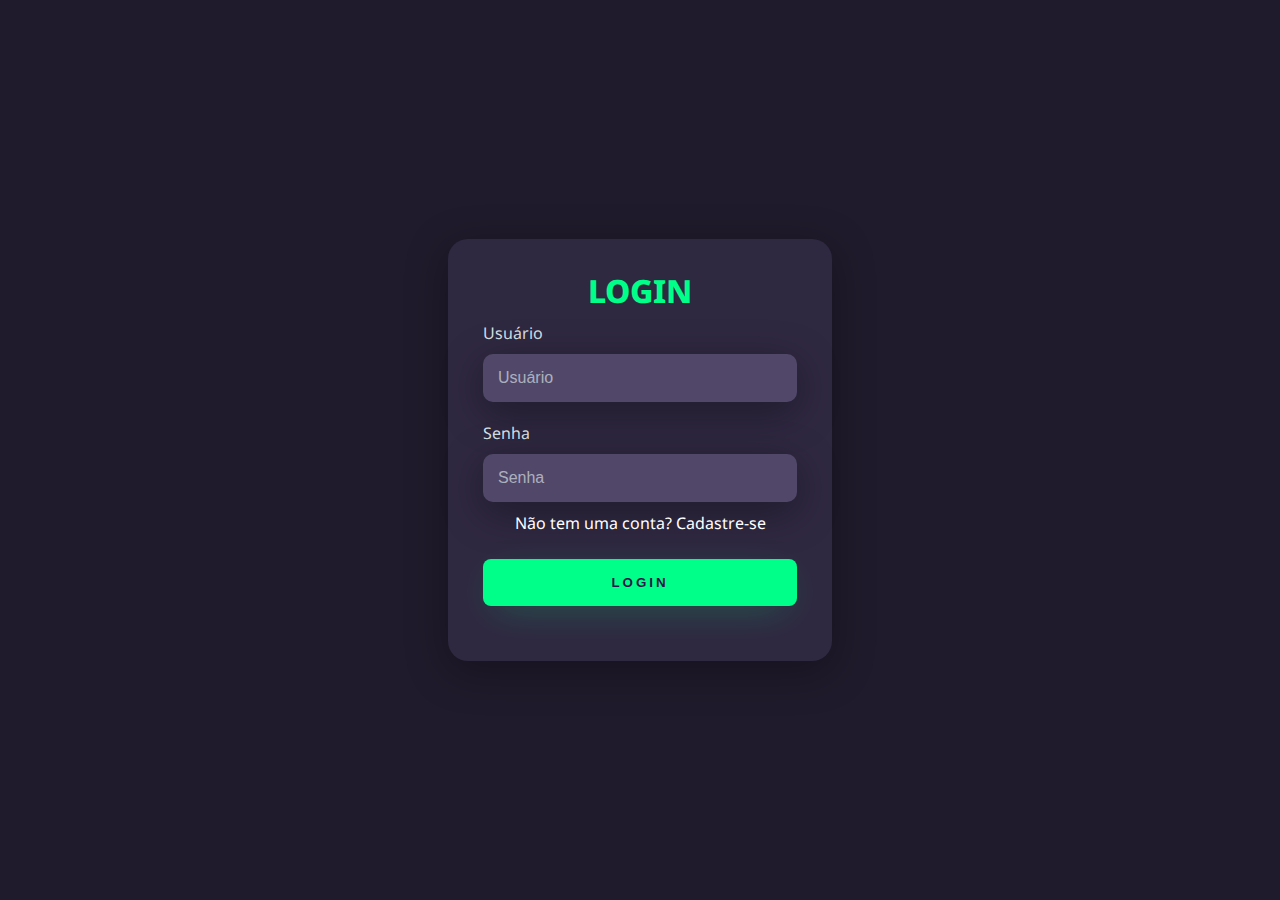
<file: Gerenciador-Tarefas/Gerenciador-Tarefas/Template/index.html>
<!DOCTYPE html>
<html lang="pt-BR">

<head>
  <meta charset="UTF-8">
  <meta http-equiv="X-UA-Compatible" content="IE=edge">
  <meta name="viewport" content="width=device-width, initial-scale=1.0">
  <link rel="stylesheet" href="style.css">
  <title>Login</title>
</head>

<body>
  <div class="main-login">

    <div class="right-login">
      <div class="card-login">
        <h1>LOGIN</h1>
        <div class="textfield">
          <label for="usuario">Usuário</label>
          <input type="text" name="usuario" placeholder="Usuário">
        </div>
        <div class="textfield">
          <label for="password">Senha</label>
          <input type="password" name="password" placeholder="Senha">
        </div>
        <a class="cadastro" href="cadastro.html">Não tem uma conta? Cadastre-se</a>
        <button class="btn-login">Login</button>
      </div>
    </div>
  </div>
</body>

</html>
</file>
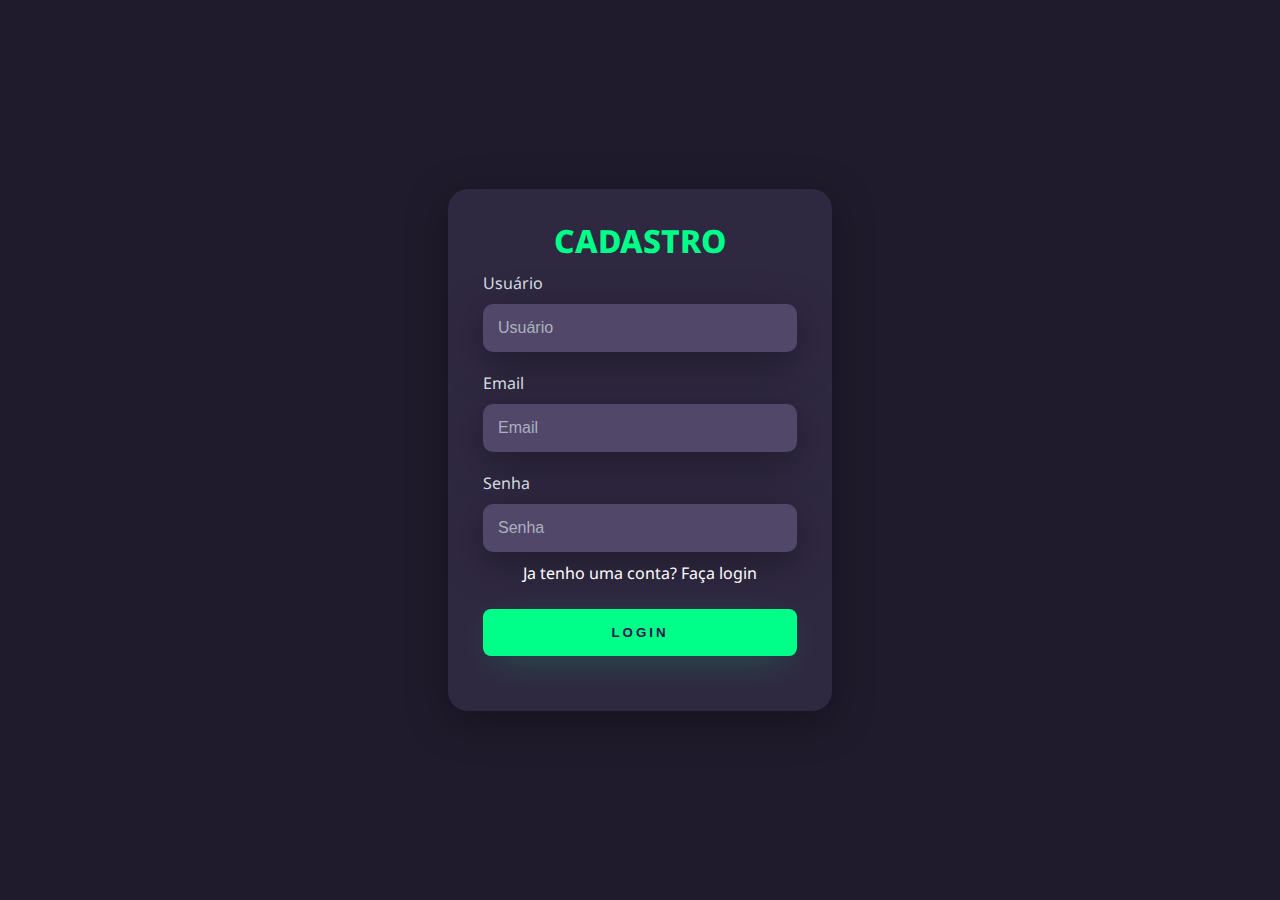
<file: Gerenciador-Tarefas/Gerenciador-Tarefas/Template/cadastro.html>
<!DOCTYPE html>
<html lang="pt-BR">

<head>
     <meta charset="UTF-8">
     <meta http-equiv="X-UA-Compatible" content="IE=edge">
     <meta name="viewport" content="width=device-width, initial-scale=1.0">
     <link rel="stylesheet" href="style.css">
     <title>Login</title>
</head>

<body>
     <div class="main-login">

          <div class="right-login">
               <div class="card-login">
                    <h1>CADASTRO</h1>
                    <div class="textfield">
                         <label for="usuario">Usuário</label>
                         <input type="text" name="usuario" placeholder="Usuário">
                    </div>
                    <div class="textfield">
                         <label for="email">Email</label>
                         <input type="text" name="email" placeholder="Email">
                    </div>
                    <div class="textfield">
                         <label for="password">Senha</label>
                         <input type="password" name="password" placeholder="Senha">
                    </div>
                    <a class="cadastro" href="index.html">Ja tenho uma conta? Faça login</a>
                    <button class="btn-login">Login</button>
               </div>
          </div>
     </div>
</body>

</html>
</file>
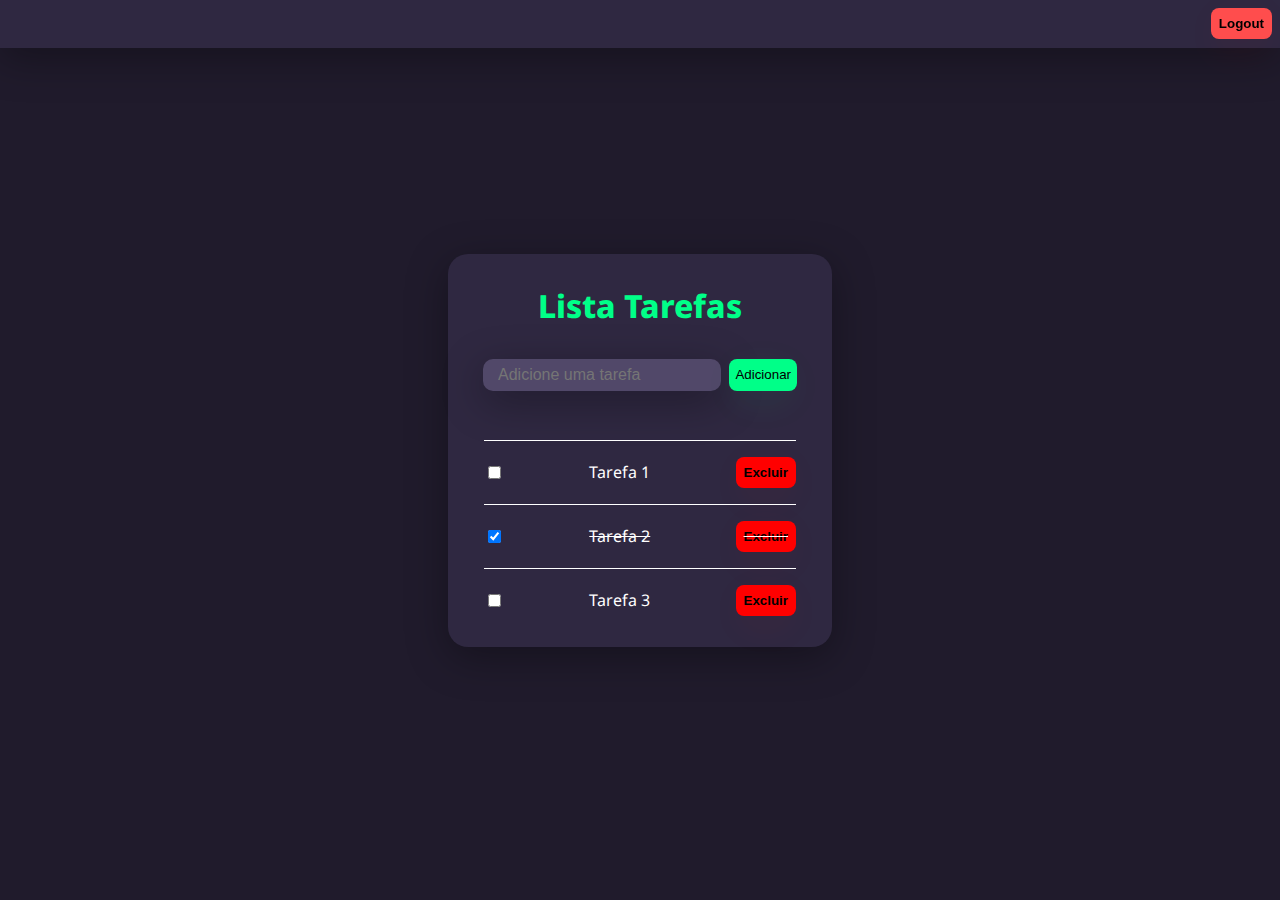
<file: Gerenciador-Tarefas/Gerenciador-Tarefas/Template/listaTarefas.html>
<!DOCTYPE html>
<html lang="pt-BR">

<head>
     <meta charset="UTF-8">
     <meta http-equiv="X-UA-Compatible" content="IE=edge">
     <meta name="viewport" content="width=device-width, initial-scale=1.0">
     <link rel="stylesheet" href="listaTarefas.css">
     <title>Login</title>
</head>

<body>


     <div class="main-login">
          <nav class="navbar">
               <button class="btn-logout" onclick="window.location.href='index.html'">Logout</button>
          </nav>

          <div class="right-login">
               <div class="card-login">
                    <h1>Lista Tarefas</h1>
                    <div class="adicionar-tarefa">
                         <input class="inputAdicionar" type="text" placeholder="Adicione uma tarefa"> <button
                              class="buttonAdicionar">Adicionar</button>
                    </div>
                    <div class="lista-tarefas">
                         <div class="tarefa"><input type="checkbox"> Tarefa 1 <button
                                   class="buttonExcluir">Excluir</button>
                         </div>
                         <div class="tarefa" style="text-decoration: line-through;"><input type="checkbox" checked>
                              Tarefa 2 <button class="buttonExcluir">Excluir</button>
                         </div>
                         <div class="tarefa"><input type="checkbox"> Tarefa 3 <button
                                   class="buttonExcluir">Excluir</button>
                         </div>
                    </div>
               </div>
          </div>
</body>

</html>
</file>
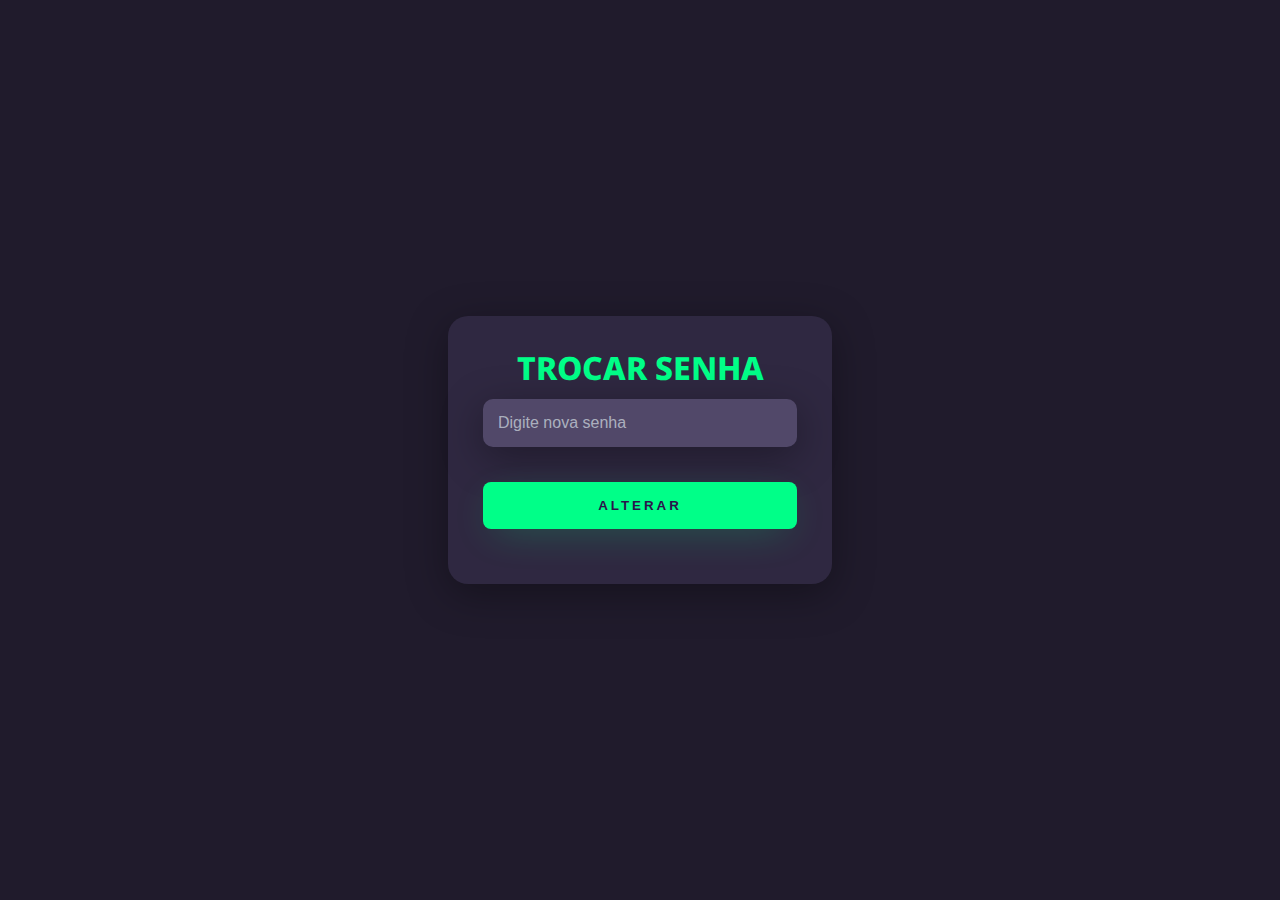
<file: Gerenciador-Tarefas/Gerenciador-Tarefas/Template/recuperarSenha.html>
<!DOCTYPE html>
<html lang="pt-BR">

<head>
     <meta charset="UTF-8">
     <meta http-equiv="X-UA-Compatible" content="IE=edge">
     <meta name="viewport" content="width=device-width, initial-scale=1.0">
     <link rel="stylesheet" href="style.css">
     <title>Login</title>
</head>

<body>
     <div class="main-login">

          <div class="right-login">
               <div class="card-login">
                    <h1>TROCAR SENHA</h1>
                    <div class="textfield">
                         <input type="text" name="usuario" placeholder="Digite nova senha">
                    </div>
                    <button class="btn-login" onclick="window.location.href='index.html'">Alterar</button>
               </div>
          </div>
     </div>
</body>

</html>
</file>
<file: Gerenciador-Tarefas/Gerenciador-Tarefas/Template/style.css>
@import url('https://fonts.googleapis.com/css2?family=Noto+Sans:wght@400;700&display=swap');

body {
  margin: 0;
  font-family: 'Noto Sans', sans-serif;
}

body * {
  box-sizing: border-box;
}

.main-login {
  width: 100vw;
  height: 100vh;
  background: #201b2c;
  display: flex;
  justify-content: center;
  align-items: center;
}

.cadastro {
  text-decoration: none;
  color: white;

}

.cadastro:hover {
  color: #00ff88;
}

.left-login {
  width: 50vw;
  height: 100vh;
  display: flex;
  justify-content: center;
  align-items: center;
  flex-direction: column;
}

.left-login>h1 {
  color: #77ffc0;
  font-size: 2.5vw;
}

.left-login-image {
  width: 35vw;
}

.right-login {
  width: 50vw;
  height: 100vh;
  display: flex;
  justify-content: center;
  align-items: center;
}

.card-login {
  width: 60%;
  display: flex;
  justify-content: center;
  align-items: center;
  flex-direction: column;
  padding: 30px 35px;
  background: #2f2841;
  border-radius: 20px;
  box-shadow: 0px 10px 40px #00000056;
}

.card-login>h1 {
  color: #00ff88;
  font-weight: 800;
  margin: 0;
}

.textfield {
  width: 100%;
  display: flex;
  flex-direction: column;
  align-items: flex-start;
  justify-content: center;
  margin: 10px 0px;
}

.textfield>input {
  width: 100%;
  border: none;
  border-radius: 10px;
  padding: 15px;
  background: #514869;
  color: #f0ffffde;
  font-size: 12pt;
  box-shadow: 0px 10px 40px #00000056;
  outline: none;
  box-sizing: border-box;
}

.textfield>label {
  color: #f0ffffde;
  margin-bottom: 10px;
}

.textfield>input::placeholder {
  color: #f0ffff94;
}

.btn-login {
  width: 100%;
  padding: 16px 0;
  margin: 25px;
  border: none;
  border-radius: 8px;
  outline: none;
  text-transform: uppercase;
  font-weight: 800;
  letter-spacing: 3px;
  color: #2b134b;
  background: #00ff88;
  cursor: pointer;
  box-shadow: 0px 10px 40px -12px #00ff8052;
}

@media only screen and (max-width: 950px) {
  .card-login {
    width: 85%;
  }
}

@media only screen and (max-width: 600px) {
  .main-login {
    flex-direction: column;
  }

  .left-login>h1 {
    display: none;
  }

  .left-login {
    width: 100%;
    height: auto;
  }

  .right-login {
    width: 100%;
    height: auto;
  }

  .left-login-image {
    width: 40vh;
  }

  .card-login {
    width: 90%;
  }
}
</file>
<file: Gerenciador-Tarefas/Gerenciador-Tarefas/Template/listaTarefas.css>
@import url('https://fonts.googleapis.com/css2?family=Noto+Sans:wght@400;700&display=swap');

body {
     margin: 0;
     font-family: 'Noto Sans', sans-serif;
}

body * {
     box-sizing: border-box;
}

.main-login {
     width: 100vw;
     height: 100vh;
     background: #201b2c;
     display: flex;
     justify-content: center;
     align-items: center;
}

.cadastro {
     text-decoration: none;
     color: white;

}

.cadastro:hover {
     color: #00ff88;
}

.left-login {
     width: 50vw;
     height: 100vh;
     display: flex;
     justify-content: center;
     align-items: center;
     flex-direction: column;
}

.left-login>h1 {
     color: #77ffc0;
     font-size: 2.5vw;
}

.left-login-image {
     width: 35vw;
}

.right-login {
     width: 50vw;
     height: 100vh;
     display: flex;
     justify-content: center;
     align-items: center;
}

.card-login {
     width: 60%;
     display: flex;
     justify-content: center;
     align-items: center;
     flex-direction: column;
     padding: 30px 35px;
     background: #2f2841;
     border-radius: 20px;
     box-shadow: 0px 10px 40px #00000056;
}

.card-login>h1 {
     color: #00ff88;
     font-weight: 800;
     margin: 0;
}

.textfield {
     width: 100%;
     display: flex;
     flex-direction: column;
     align-items: flex-start;
     justify-content: center;
     margin: 10px 0px;
}

.textfield>input {
     width: 100%;
     border: none;
     border-radius: 10px;
     padding: 15px;
     background: #514869;
     color: #f0ffffde;
     font-size: 12pt;
     box-shadow: 0px 10px 40px #00000056;
     outline: none;
     box-sizing: border-box;
}

.textfield>label {
     color: #f0ffffde;
     margin-bottom: 10px;
}

.textfield>input::placeholder {
     color: #f0ffff94;
}

.btn-login {
     width: 100%;
     padding: 16px 0;
     margin: 25px;
     border: none;
     border-radius: 8px;
     outline: none;
     text-transform: uppercase;
     font-weight: 800;
     letter-spacing: 3px;
     color: #2b134b;
     background: #00ff88;
     cursor: pointer;
     box-shadow: 0px 10px 40px -12px #00ff8052;
}

.adicionar-tarefa {
     width: 100%;
     background-color: rgba(255, 0, 0, 0);
     height: 2rem;
     display: flex;
     gap: 0.5rem;
     margin-top: 2rem;
     justify-content: center;

}

.lista-tarefas {
     color: white;
     width: 100%;
     margin-top: 1rem;
     display: flex;
     flex-direction: column;
     gap: 1rem;
     background-color: rgba(188, 143, 143, 0);
     border: solid 1px rgba(255, 255, 255, 0);
     padding-top: 2rem;

}

.inputAdicionar {
     width: 100%;
     border: none;
     border-radius: 10px;
     padding: 15px;
     background: #514869;
     color: #f0ffffde;
     font-size: 12pt;
     box-shadow: 0px 10px 40px #00000056;
     outline: none;
     box-sizing: border-box;
}

.navbar {
     width: 100%;
     height: 3rem;
     background-color: #2f2841;
     box-shadow: 0px 10px 40px #00000056;
     margin-bottom: 1rem;
     position: fixed;
     top: 0;
}

.btn-logout {
     float: right;
     margin: 0.5rem;
     padding: 0.5rem;
     background-color: #ff4d4d;
     border: none;
     border-radius: 8px;
     cursor: pointer;
     box-shadow: 0px 10px 40px -12px #ff000052;
     color: rgb(0, 0, 0);
     font-weight: 600;
}

.buttonAdicionar {
     background-color: #00ff88;
     border: none;
     border-radius: 8px;
     cursor: pointer;
     box-shadow: 0px 10px 40px -12px #00ff8052;

}

.tarefa {
     display: flex;
     gap: 1.5rem;
     border-top: solid 1px white;
     padding-top: 1rem;
     align-items: center;
     justify-content: space-between;
}

.buttonExcluir {
     background-color: red;
     border: none;
     border-radius: 8px;
     cursor: pointer;
     box-shadow: 0px 10px 40px -12px #ff000052;
     color: rgb(0, 0, 0);
     font-weight: 600;
     padding: 0.5rem;
}

@media only screen and (max-width: 950px) {
     .card-login {
          width: 85%;
     }
}

@media only screen and (max-width: 600px) {
     .main-login {
          flex-direction: column;
     }

     .left-login>h1 {
          display: none;
     }

     .left-login {
          width: 100%;
          height: auto;
     }

     .right-login {
          width: 100%;
          height: auto;
     }

     .left-login-image {
          width: 40vh;
     }

     .card-login {
          width: 90%;
     }
}
</file>
